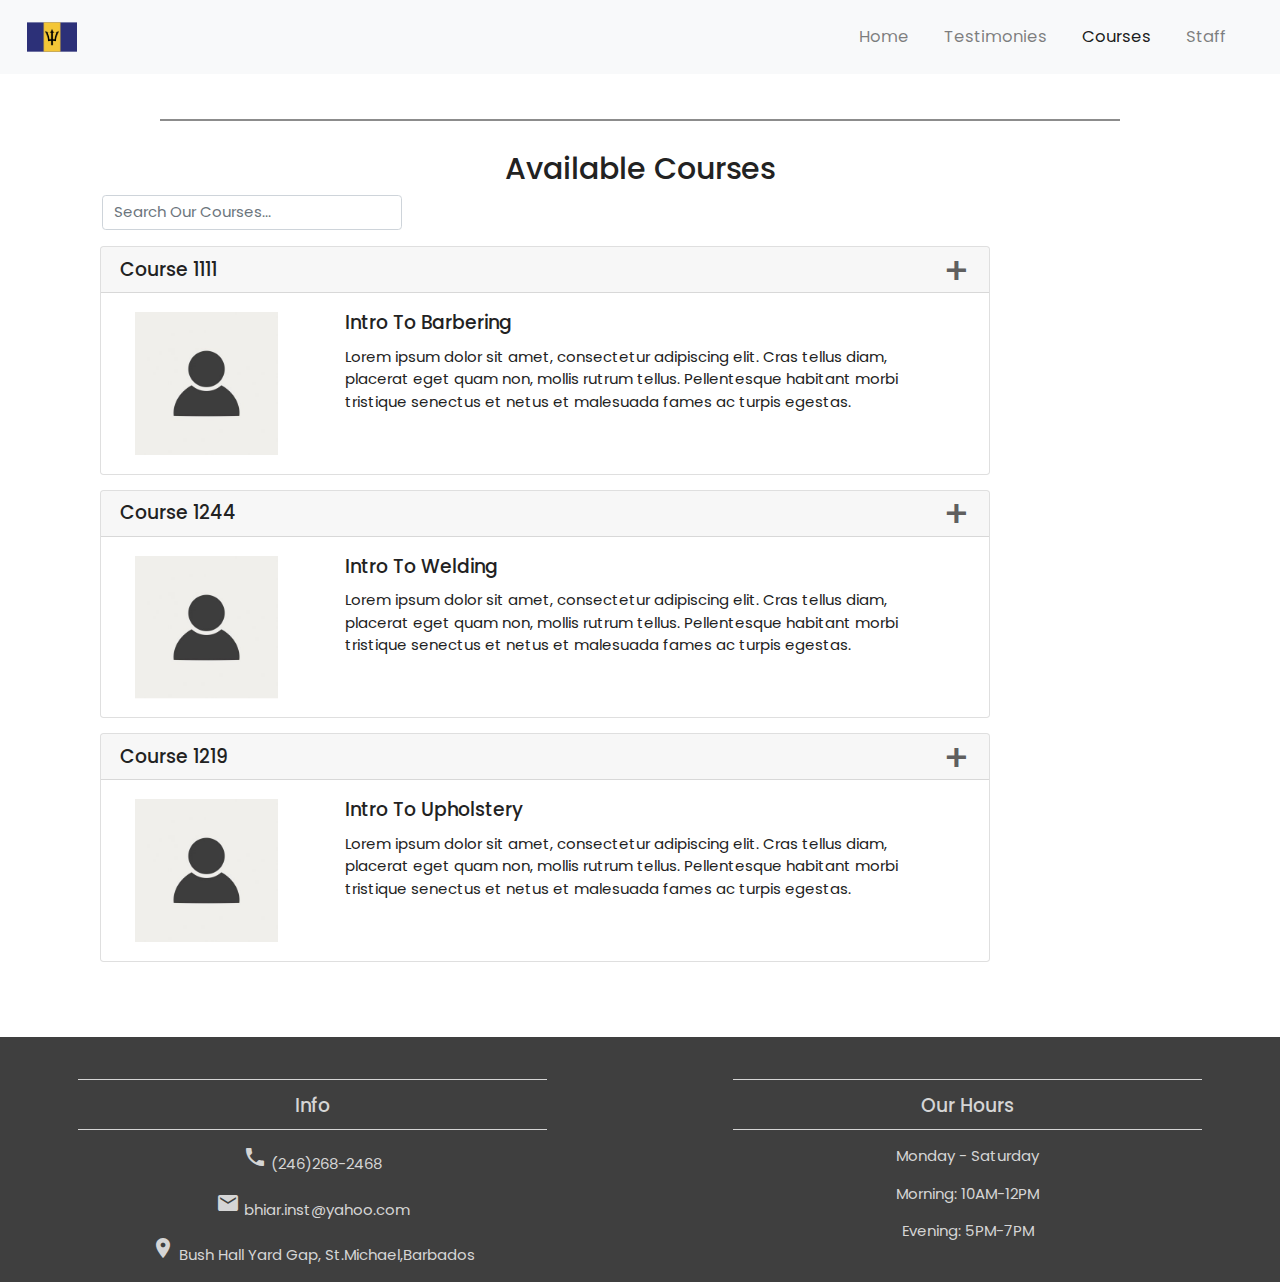
<file: courses.html>
<!DOCTYPE html>
<html>
<head>
	
	<meta charset="UTF-8">
	<meta name="description" content="Free Web tutorials">
	<meta name="keywords" content="HTML, CSS, JavaScript">
	<meta name="author" content="John Doe">
	<meta name="viewport" content="width=device-width, initial-scale=1.0">
	<link rel="icon" type="image/x-icon" href="images/favicon.ico">
	<title>Bank Hall Institute for Action and Research</title>
	<link rel="stylesheet" href="https://maxcdn.bootstrapcdn.com/bootstrap/4.0.0/css/bootstrap.min.css">
	<link rel="stylesheet" href="https://www.w3schools.com/w3css/4/w3.css">
	<link rel="stylesheet" href="https://maxcdn.bootstrapcdn.com/bootstrap/4.0.0/css/bootstrap.min.css" integrity="sha384-Gn5384xqQ1aoWXA+058RXPxPg6fy4IWvTNh0E263XmFcJlSAwiGgFAW/dAiS6JXm" crossorigin="anonymous">
	<link href="https://fonts.googleapis.com/icon?family=Material+Icons" rel="stylesheet">
	<link href="style.css" rel="stylesheet">
</head>
<body>
	
<!-- Navigation -->
<nav class="navbar navbar-expand-md navbar-light bg-light sticky-top">
	<div class="container-fluid">
		<a class="nav-brand" href="#"><img src="images/flag_barbados_icon.png" class="logo" ></a>
		<button class="navbar-toggler" type="button" data-toggle="collapse" data-target="#navbarResponsive">
			<span class="navbar-toggler-icon"></span>
		</button>
		<div class="collapse navbar-collapse"id="navbarResponsive">
			<ul class="navbar-nav ml-auto">
				<li class="nav-item ">
					<a class="nav-link" href="index.html"> Home</a>
				</li>
				<li class="nav-item ">
					<a class="nav-link" href="testimonies.html"> Testimonies</a>
				</li>
				<li class="nav-item active">
					<a class="nav-link" href="courses.html"> Courses</a>
				</li>
				<li class="nav-item ">
					<a class="nav-link" href="staff.html"> Staff</a>
				</li>
			</ul>
		</div>
	</div>
</nav>	
	
<br>
<br>
<hr class="welcome">	

<div class="container">
<h2 class="text-center">Available Courses</h2>

	<!--- Currently available course Cards -->
	<div class="container-fluid padding">
		<div class="row padding">
			<input class="form-control course-search mb-3" type="search" placeholder="Search Our Courses...">
			<div id="no-result" class="col-10"></div>
			<div class="card-deck">

				<div class="col-md-10 card-search">				
					<div class="card mb-3">
						<div class="collapseable-style">
							<h5 class="card-header collapse-course">Course 1111<span class="plus-minus">+</span></h5>
							<div class="row g-0">
									<div class="col-sm-3">
										<img src="images/placeholder.jpg" class="card-img-top h-100 card-body" alt="...">
									</div>
								<div class="col-sm-9">
									<div class="card-body">
										<h5 class="card-title">Intro To Barbering</h5>
										<p id="firstParagraph" class="card-text">Lorem ipsum dolor sit amet, consectetur adipiscing elit. Cras tellus diam, placerat eget quam non, mollis rutrum tellus. Pellentesque habitant morbi tristique senectus et netus et malesuada fames ac turpis egestas. </p>
										<p class="card-text full-card">Lorem ipsum dolor sit amet, consectetur adipiscing elit. Cras tellus diam, placerat eget quam non, mollis rutrum tellus. Pellentesque habitant morbi tristique senectus et netus et malesuada fames ac turpis egestas. </p>
										<!--<a href="#" class="btn btn-primary">Go somewhere</a>-->
									 </div>
								</div>
								<div class="col-sm-12 full-card">
									<div class="card-body">
										<h5 class="card-title">Intro To *Class Title*</h5>
										<p id="firstParagraph" class="card-text">Lorem ipsum dolor sit amet, consectetur adipiscing elit. Cras tellus diam, placerat eget quam non, mollis rutrum tellus. Pellentesque habitant morbi tristique senectus et netus et malesuada fames ac turpis egestas. </p>
										<p class="card-text">Lorem ipsum dolor sit amet, consectetur adipiscing elit. Cras tellus diam, placerat eget quam non, mollis rutrum tellus. Pellentesque habitant morbi tristique senectus et netus et malesuada fames ac turpis egestas. </p>
										<!--<a href="#" class="btn btn-primary">Go somewhere</a>-->
									 </div>
								</div>
							</div>
						</div>
					</div>
				</div>			

				<div class="col-md-10 card-search">				
					<div class="card mb-3">
						<div class="collapseable-style">
							<h5 class="card-header collapse-course">Course 1244<span class="plus-minus">+</span></h5>
							<div class="row g-0">
									<div class="col-sm-3">
										<img src="images/placeholder.jpg" class="card-img-top h-100 card-body" alt="...">
									</div>
								<div class="col-sm-9">
									<div class="card-body">
										<h5 class="card-title">Intro To Welding</h5>
										<p id="firstParagraph" class="card-text">Lorem ipsum dolor sit amet, consectetur adipiscing elit. Cras tellus diam, placerat eget quam non, mollis rutrum tellus. Pellentesque habitant morbi tristique senectus et netus et malesuada fames ac turpis egestas. </p>
										<p class="card-text full-card">Lorem ipsum dolor sit amet, consectetur adipiscing elit. Cras tellus diam, placerat eget quam non, mollis rutrum tellus. Pellentesque habitant morbi tristique senectus et netus et malesuada fames ac turpis egestas. </p>
										<!--<a href="#" class="btn btn-primary">Go somewhere</a>-->
									 </div>
								</div>
								<div class="col-sm-12 full-card">
									<div class="card-body">
										<h5 class="card-title">Intro To *Class Title*</h5>
										<p id="firstParagraph" class="card-text">Lorem ipsum dolor sit amet, consectetur adipiscing elit. Cras tellus diam, placerat eget quam non, mollis rutrum tellus. Pellentesque habitant morbi tristique senectus et netus et malesuada fames ac turpis egestas. </p>
										<p class="card-text">Lorem ipsum dolor sit amet, consectetur adipiscing elit. Cras tellus diam, placerat eget quam non, mollis rutrum tellus. Pellentesque habitant morbi tristique senectus et netus et malesuada fames ac turpis egestas. </p>
										<!--<a href="#" class="btn btn-primary">Go somewhere</a>-->
									 </div>
								</div>
							</div>
						</div>
					</div>
				</div>			

				<div class="col-md-10 card-search">				
					<div class="card mb-3">
						<div class="collapseable-style">
							<h5 class="card-header collapse-course">Course 1219<span class="plus-minus">+</span></h5>
							<div class="row g-0">
									<div class="col-sm-3">
										<img src="images/placeholder.jpg" class="card-img-top h-100 card-body" alt="...">
									</div>
								<div class="col-sm-9">
									<div class="card-body">
										<h5 class="card-title">Intro To Upholstery</h5>
										<p id="firstParagraph" class="card-text">Lorem ipsum dolor sit amet, consectetur adipiscing elit. Cras tellus diam, placerat eget quam non, mollis rutrum tellus. Pellentesque habitant morbi tristique senectus et netus et malesuada fames ac turpis egestas. </p>
										<p class="card-text full-card">Lorem ipsum dolor sit amet, consectetur adipiscing elit. Cras tellus diam, placerat eget quam non, mollis rutrum tellus. Pellentesque habitant morbi tristique senectus et netus et malesuada fames ac turpis egestas. </p>
										<!--<a href="#" class="btn btn-primary">Go somewhere</a>-->
									 </div>
								</div>
								<div class="col-sm-12 full-card">
									<div class="card-body">
										<h5 class="card-title">Intro To *Class Title*</h5>
										<p id="firstParagraph" class="card-text">Lorem ipsum dolor sit amet, consectetur adipiscing elit. Cras tellus diam, placerat eget quam non, mollis rutrum tellus. Pellentesque habitant morbi tristique senectus et netus et malesuada fames ac turpis egestas. </p>
										<p class="card-text">Lorem ipsum dolor sit amet, consectetur adipiscing elit. Cras tellus diam, placerat eget quam non, mollis rutrum tellus. Pellentesque habitant morbi tristique senectus et netus et malesuada fames ac turpis egestas. </p>
										<!--<a href="#" class="btn btn-primary">Go somewhere</a>-->
									 </div>
								</div>
							</div>
						</div>
					</div>
				</div>
			</div>
		</div>
	</div>
</div>	

<!--- Footer -->
<footer class="pagefooter">
	<div class="container-fluid p-0 overflow-hidden">
		<div class="row text-center">
			<div class="col-md-6">
			    <hr class="light mx-auto"></hr>
			    <h5>Info</h5>
				<hr class="light mx-auto">
				<p><span class="material-icons">phone</span>  (246)268-2468</p>
				<p><span class="material-icons">email</span><a href="mailto:bhiar.inst@yahoo.com">  bhiar.inst@yahoo.com</a></p>
				<p><span class="material-icons">place</span>  Bush Hall Yard Gap, St.Michael,Barbados</p>
			</div>
			<div class="col-md-6">
				<hr class="light mx-auto">
				<h5>Our Hours</h5>
				<hr class="light mx-auto">
				<p>Monday - Saturday</p>
				<p>Morning: 10AM-12PM</p>
				<p>Evening: 5PM-7PM</p>
			</div>
		</div>
	</div>
</footer>  

<script src="https://code.jquery.com/jquery-3.2.1.slim.min.js" integrity="sha384-KJ3o2DKtIkvYIK3UENzmM7KCkRr/rE9/Qpg6aAZGJwFDMVNA/GpGFF93hXpG5KkN" crossorigin="anonymous"></script>
<script src="https://cdnjs.cloudflare.com/ajax/libs/popper.js/1.12.9/umd/popper.min.js" integrity="sha384-ApNbgh9B+Y1QKtv3Rn7W3mgPxhU9K/ScQsAP7hUibX39j7fakFPskvXusvfa0b4Q" crossorigin="anonymous"></script>
<script src="https://maxcdn.bootstrapcdn.com/bootstrap/4.0.0/js/bootstrap.min.js" integrity="sha384-JZR6Spejh4U02d8jOt6vLEHfe/JQGiRRSQQxSfFWpi1MquVdAyjUar5+76PVCmYl" crossorigin="anonymous"></script>
</body>

<script>

	//Convert cards into collapseable cards
    var coll = document.getElementsByClassName("collapse-course");    
    var i;
    
    for (i = 0; i < coll.length; i++) {
		coll[i].addEventListener("click", function() {
		  var content = this.nextElementSibling.children[2]
		  var plusSign = this.children[0];
		//document.getElementById("demo").innerHTML = content.classList;
		if (!content.classList.contains("reveal")) {
		  content.classList.add("reveal");
		  plusSign.classList.add("minus");
		  plusSign.innerHTML = "-";
        } else {
		  content.classList.remove("reveal");
		  plusSign.classList.remove("minus");
		  plusSign.innerHTML = "+";
        }
      });
    }
	//End of convert cards into collapseable cards
	
	

//Textmatching helper
function checkCardText(element, text){
	if(element != null){
		if(element.textContent.trim().toLowerCase().includes(text.toLowerCase())){
			return true;
		}
	}
	return false;
}


//End of recursive helper function

	//Search function (Searches all text of the card)

	//Grab all of the cards
	var search = document.getElementsByClassName("card-search");    
    var p;

	var match = [];
	var noMatch = [];
	var iter = 0;
	var count = 0;

	$(".course-search").on("keyup", function(e){

		match = [];
	    noMatch = [];
	    count = 0;

		for(p = 0; p < search.length; p++){
			count++;
			if(this.value!=""){
				if(checkCardText(search[p], this.value)){
					match.push(search[p]);
				}
				else{
					noMatch.push(search[p]);
				}
			}
			else{
				search[p].classList.remove("hide");
			}
		}
		
		//Hide cards without the searched phrase
		for(iter = 0; iter < noMatch.length; iter++){
			noMatch[iter].classList.add("hide");
		}
		//Show card with the searched phrase
		for(iter = 0; iter < match.length; iter++){
			match[iter].classList.remove("hide");
		}

		//Check if anything was even found
		if((match.length <= 0) && (this.value != "")){
			document.getElementById("no-result").innerHTML = "<p id='no-result' class='text-center margin-top-5'>Sorry, we couldn't find what you were looking for...</p>";
		}
		else{
			document.getElementById("no-result").innerHTML = "";

		}
	});
	//End of Search function



    </script>		
</html>
</file>
<file: style.css>
@import url('https://fonts.googleapis.com/css?family=Poppins:400,500,700');

html,body{
  height: 100%;
  width: 100%;
  font-family: 'Poppins', sans-serif;
  color: #222;
}
.navbar{
  padding: .8rem;
}
.logo{
  height: 50px;
}
.vl
{
    border-left: 2px solid grey;
}
.buttonz
{
  position: relative;
  top: 40%;
  right: 17%;
}
.example input[type=text] {
  padding: 10px;
  font-size: 17px;
  border: 1px solid grey;
  float: left;
  width: 70%;
  background: #f1f1f1;
}
.example button {
  float: left;
  width: 20%;
  padding: 10px;
  background: #2196F3;
  color: white;
  font-size: 17px;
  border: 1px solid grey;
  border-left: none;
  cursor: pointer;
  margin-top: 5px;
}
.example button:hover {
  background: #0b7dda;
}
input[type = text], input[type = email]
{
  width: 75%;
  margin: 5px;
  padding: 6px;
  border: none;
  border-radius: 5px;
  background: #d5d5d5;
  text-align: center;
}
input[type=submit],input[type=reset]
{
  width: 30%;
  height: 5vh;
  margin: 5px;
  border-radius: 4px;
  border: 1px solid grey;
  font-weight: bold;
}
#msgarea
{
  width: 50%;
  border: none;
  border-radius: 10px;
  background: #d5d5d5;
  resize: none;
  text-indent: 2%;
}
input[type=text]:focus, input[type=email]:focus,textarea:focus
{
  outline: none;
}
.navbar-nav li{
  padding-right: 20px;
}
.nav-link{
  font-size:1.1em !important;
}
.full-card{
  display: none;
}
.test{
  border: 1px solid #000000;
}
.reveal{
  display: block;
}
.hide{
  position: absolute !important;
  top: -9999px !important;
  left: -9999px !important;
}
.margin-top-5{
  margin-top:  5%;
}
.course-search{
  width:300px;
  margin-left: 1.5%;
}
.plus-minus{
  float: right;
  text-align: center;
  font-weight: 500;
  font-size:2.5rem;
  margin-top: -10px;
  color: #5f5f5f;
}
.minus{
  margin-top: -10px;
  margin-right: 3px;
}
.collapseable-style{
  display: block;
  text-decoration-line: none;
}
.collapse-course:link{
  text-decoration-line: none;
}
.collapse-course:visited{
  text-decoration-line: none;
}
.collapse-course:hover{
  text-decoration-line: none;
}
.collapse-course:visited{
  text-decoration-line: none;
}
.carousel-inner img{
  width: 100%;
  height: 450px;
}
.carousel-caption{
  position: absolute;
  top: 50%;
  transform: translateY(-50%);
}
.carousel-caption h1{
  font-size:400%;
  text-transform: uppercase;
  text-shadow: 1px 1px 15px #000;
}
.carousel-caption h3{
  font-size: 200%;
  font-weight:500;
  text-shadow: 1px 1px 10px #000;
  padding-bottom: 1rem;
}
.carousel-control-size{
    width: 40%;
    height: 10%;
}
.btn-primary{
  background-color: #b1b7b9;
  border: 1px solid #b1b7b9;
}
.btn-primary:hover{
  background-color: #1e1e1f;
  border: 1px solid #1e1e1f;
}
.btn-rounded-bottom{
    border-top-right-radius:.0rem!important;
    border-top-left-radius:.0rem!important;
    border-bottom-right-radius:.90rem!important;
    border-bottom-left-radius:.90rem!important;
}
.title{
        font-size:400%; 
        color: #000000;
}
.jumbotron{
  padding:1rem;
  border-radius: 0;
}
.padding{
  padding-bottom: 2rem;
}
.welcome{
  border-top: 2.5px solid #8c8c8c;
  width: 75%;
  margin:0 auto;
  padding-top: 2rem;
}
#CompanyName, #CompanySlogan, #CourseAd1, #CourseAd2{
  text-shadow: 2px 1.5px 5px #111111;
}
.fa-code{
  color: #e54d26;
}
.fa-bold{
  color: #563d7c;
}
.fa-css3{
  color: #2163af;
}
.fa-code,.fa-bold, .fa-css3{
  font-size:4em;
  margin: 1rem;
}
.fun{
  width: 100%;
  margin-bottom: 2rem;
}
.gif{
  max-width: 100%;
}
.social a{
  font-size: 5.5rem;
  padding: 3rem;
}
.fa-facebook{
  color: #3b5998;
}
.fa-twitter{
  color: #00aced;
}
.fa-google-plus-g{
  color: #dd4b39;
}
.fa-instagram{
  color: #517fa4;
}
.fa-youtube{
  color: #bb0000;
}
.fa-facebook:hover, .fa-twitter:hover,.fa-google-plus-g:hover,.fa-instagram:hover,.fa-youtube:hover{
  color: #d5d5d5;
}
.pagefooter{
  background-color: #3f3f3f;
  color: #d5d5d5;
  padding-top: 2rem;
}
.blockquote{
 font-size:unset;
}
.single_advisor_profile {
    position: relative;
    margin-bottom: 50px;
    -webkit-transition-duration: 500ms;
    transition-duration: 500ms;
    z-index: 1;
    border-radius: 15px;
    -webkit-box-shadow: 0 0.25rem 1rem 0 rgba(47, 91, 234, 0.125);
    box-shadow: 0 0.25rem 1rem 0 rgba(47, 91, 234, 0.125);
}
.single_advisor_profile .advisor_thumb {
    position: relative;
    z-index: 1;
    border-radius: 15px 15px 0 0;
    margin: 0 auto;
    padding: 30px 30px 0 30px;
    background-color: #3f43fd;
    overflow: hidden;
}
.single_advisor_profile .advisor_thumb::after {
    -webkit-transition-duration: 500ms;
    transition-duration: 500ms;
    position: absolute;
    width: 150%;
    height: 80px;
    bottom: -45px;
    left: -25%;
    content: "";
    background-color: #ffffff;
    -webkit-transform: rotate(-15deg);
    transform: rotate(-15deg);
}
@media only screen and (max-width: 575px) {
    .single_advisor_profile .advisor_thumb::after {
        height: 160px;
        bottom: -90px;
    }
}
.single_advisor_profile .advisor_thumb .social-info {
    position: absolute;
    z-index: 1;
    width: 100%;
    bottom: 0;
    right: 30px;
    text-align: right;
}
.single_advisor_profile .advisor_thumb .social-info a {
    font-size: 14px;
    color: #020710;
    padding: 0 5px;
}
.single_advisor_profile .advisor_thumb .social-info a:hover,
.single_advisor_profile .advisor_thumb .social-info a:focus {
    color: #3f43fd;
}
.single_advisor_profile .advisor_thumb .social-info a:last-child {
    padding-right: 0;
}
.single_advisor_profile .single_advisor_details_info {
    position: relative;
    z-index: 1;
    padding: 30px;
    text-align: right;
    -webkit-transition-duration: 500ms;
    transition-duration: 500ms;
    border-radius: 0 0 15px 15px;
    background-color: #ffffff;
}
.single_advisor_profile .single_advisor_details_info::after {
    -webkit-transition-duration: 500ms;
    transition-duration: 500ms;
    position: absolute;
    z-index: 1;
    width: 50px;
    height: 3px;
    background-color: #3f43fd;
    content: "";
    top: 12px;
    right: 30px;
}
.single_advisor_profile .single_advisor_details_info h6 {
    margin-bottom: 0.25rem;
    -webkit-transition-duration: 500ms;
    transition-duration: 500ms;
}
@media only screen and (min-width: 768px) and (max-width: 991px) {
    .single_advisor_profile .single_advisor_details_info h6 {
        font-size: 14px;
    }
}
.single_advisor_profile .single_advisor_details_info p {
    -webkit-transition-duration: 500ms;
    transition-duration: 500ms;
    margin-bottom: 0;
    font-size: 14px;
}
@media only screen and (min-width: 768px) and (max-width: 991px) {
    .single_advisor_profile .single_advisor_details_info p {
        font-size: 12px;
    }
}
.single_advisor_profile:hover .advisor_thumb::after,
.single_advisor_profile:focus .advisor_thumb::after {
    background-color: #070a57;
}
.single_advisor_profile:hover .advisor_thumb .social-info a,
.single_advisor_profile:focus .advisor_thumb .social-info a {
    color: #ffffff;
}
.single_advisor_profile:hover .advisor_thumb .social-info a:hover,
.single_advisor_profile:hover .advisor_thumb .social-info a:focus,
.single_advisor_profile:focus .advisor_thumb .social-info a:hover,
.single_advisor_profile:focus .advisor_thumb .social-info a:focus {
    color: #ffffff;
}
.single_advisor_profile:hover .single_advisor_details_info,
.single_advisor_profile:focus .single_advisor_details_info {
    background-color: #070a57;
}
.single_advisor_profile:hover .single_advisor_details_info::after,
.single_advisor_profile:focus .single_advisor_details_info::after {
    background-color: #ffffff;
}
.single_advisor_profile:hover .single_advisor_details_info h6,
.single_advisor_profile:focus .single_advisor_details_info h6 {
    color: #ffffff;
}
.single_advisor_profile:hover .single_advisor_details_info p,
.single_advisor_profile:focus .single_advisor_details_info p {
    color: #ffffff;
}
hr.light{
  border-top: 1px solid #d5d5d5;
  width: 75%;
  margin-top: .8rem;
  margin-bottom: 1rem;
}
footer a{
  color: #d5d5d5;
}
hr.light-100{
  border-top: 1px solid #d5d5d5;
  width: 75%;
  margin-top: .8rem;
  margin-bottom: 1rem;
}
/*---Media Queries --*/
@media (max-width: 1024px) {
  .social a {
    font-size: 4em;
    padding: 2rem;
  }
  #CompanyName, #CompanySlogan{
    font-weight: 500;
    font-size: 55px;
  }
  #CourseAd1, #CourseAd2{
    font-weight: 400;
    font-size: 105px;
  }
  #btntext{
    font-size: 32px;
    font-weight:500;
  }
@media (max-width: 768px) {
  .carousel-caption{
    top: 45%;
  }
  #CompanyName, #CompanySlogan{
    font-weight: 500;
    font-size: 45px;
  }   
  #CourseAd1, #CourseAd2{
    font-weight: 400;
    font-size: 96px;
  }
  .carousel-caption .btn{
    font-size: 95%;
    padding: 8px 14px;
  }
  #btntext{
    font-size: 34px;
    font-weight:500;
  }
  .display-4{
    font-size: 200%;
  }
  .social a {
    font-size: 2.5em;
    padding: 1.2rem;
  }
}
@media (max-width: 576px) {
  .carousel-caption{
    top: 40%;
  }
  #CompanyName, #CompanySlogan{
    font-weight: 400;
    font-size: 39px;
  }
  #CourseAd1, #CourseAd2{
    font-weight: 400;
    font-size: 53px;
  }
  .carousel-caption .btn{
    font-size: 90%;
    padding: 4px 8px;
  }
  #btntext{
    font-size: 25px;
    font-weight:500;
  }
   .display-4{
    font-size: 160%;
  }
  .social a {
    font-size: 2em;
    padding: .7rem;
  }
}
/*---Firefox Bug Fix --*/
.carousel-item {
  transition: -webkit-transform 0.5s ease;
  transition: transform 0.5s ease;
  transition: transform 0.5s ease, -webkit-transform 0.5s ease;
  -webkit-backface-visibility: visible;
  backface-visibility: visible;
}

/*--- Bootstrap Padding Fix --*/
[class*="col-"] {
  padding: 1rem;
}

/*
Extra small (xs) devices (portrait phones, less than 576px)
No media query since this is the default in Bootstrap
Small (sm) devices (landscape phones, 576px and up)
@media (min-width: 576px) { ... }
Medium (md) devices (tablets, 768px and up)
@media (min-width: 768px) { ... }
Large (lg) devices (desktops, 992px and up)
@media (min-width: 992px) { ... }
Extra (xl) large devices (large desktops, 1200px and up)
@media (min-width: 1200px) { ... }
*/
</file>
